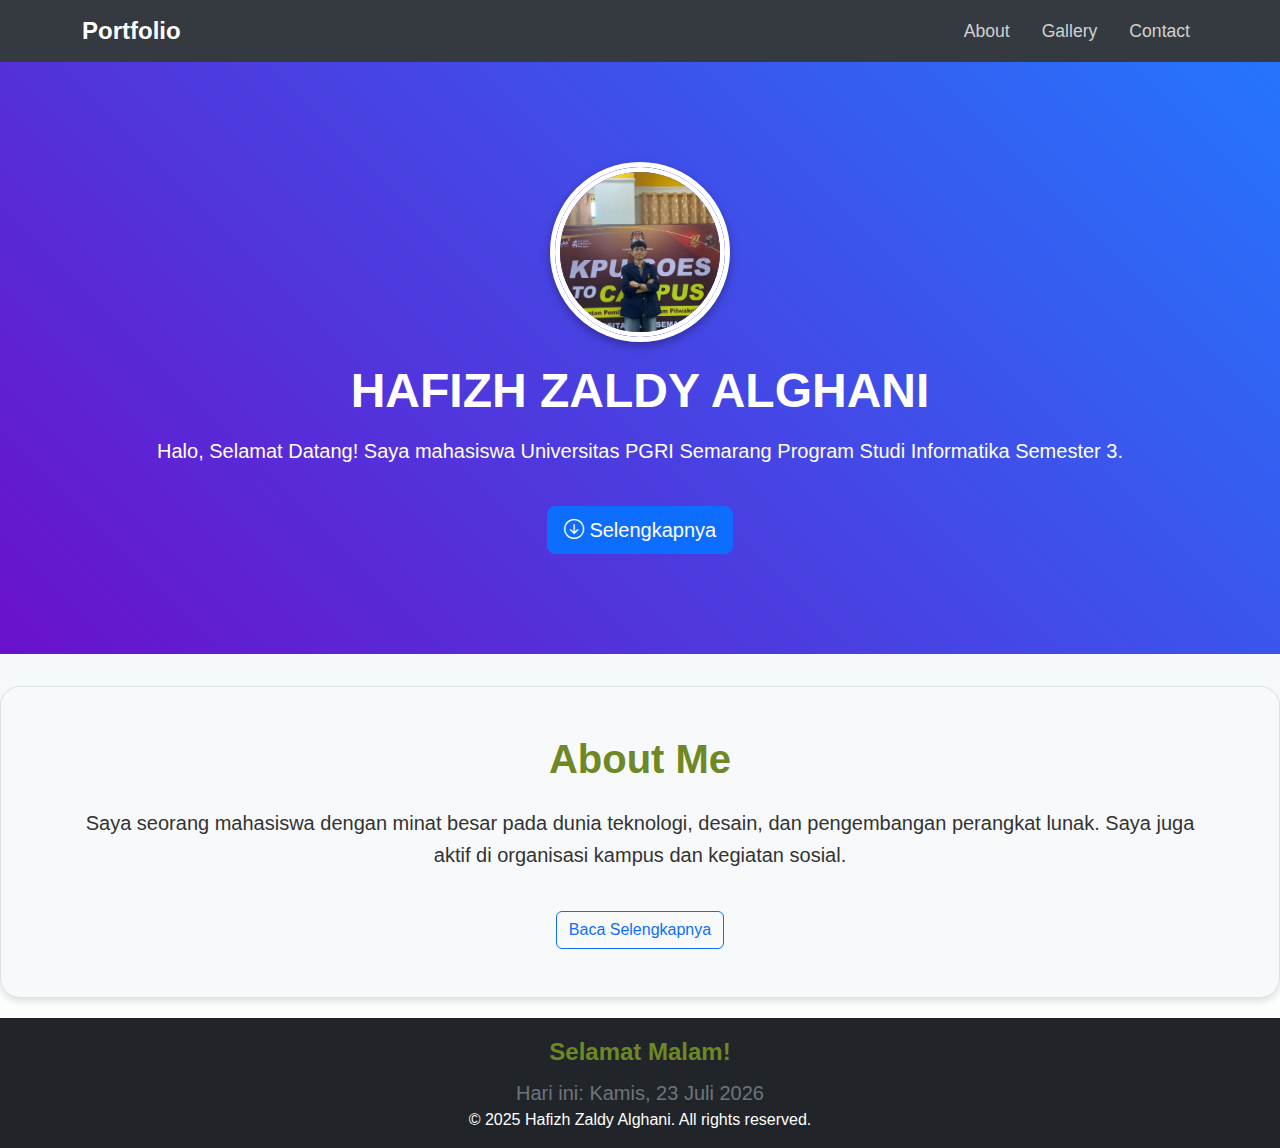
<file: index.html>
<!DOCTYPE html>
<html lang="en">
  <head>
    <meta charset="UTF-8" />
    <meta name="viewport" content="width=device-width, initial-scale=1.0" />
    <title>Home - Portfolio</title>
    <!-- Bootstrap CSS -->
    <link
      href="https://cdn.jsdelivr.net/npm/bootstrap@5.3.0/dist/css/bootstrap.min.css"
      rel="stylesheet"
    />
    <!-- Custom CSS -->
    <link rel="stylesheet" href="style.css" />
    <!-- Bootstrap Icons -->
    <link
      href="https://cdn.jsdelivr.net/npm/bootstrap-icons/font/bootstrap-icons.css"
      rel="stylesheet"
    />
  </head>

  <body>
    <!-- Navbar -->
    <nav class="navbar navbar-expand-lg navbar-dark bg-dark shadow-sm">
      <div class="container">
        <a class="navbar-brand" href="index.html">Portfolio</a>
        <button
          class="navbar-toggler"
          type="button"
          data-bs-toggle="collapse"
          data-bs-target="#navbarNav"
        >
          <span class="navbar-toggler-icon"></span>
        </button>
        <div class="collapse navbar-collapse" id="navbarNav">
          <ul class="navbar-nav ms-auto">
            <li class="nav-item">
              <a class="nav-link" href="about.html">About</a>
            </li>
            <li class="nav-item">
              <a class="nav-link" href="gallery.html">Gallery</a>
            </li>
            <li class="nav-item">
              <a class="nav-link" href="contact.html">Contact</a>
            </li>
          </ul>
        </div>
      </div>
    </nav>

    <!-- Hero Section -->
    <header class="hero-section text-white text-center">
      <div class="container">
        <div class="profile-img-wrapper mx-auto">
          <img
            src="profilhz.jpg"
            alt="Profile Picture"
            class="profile-img rounded-circle"
          />
        </div>
        <h1 class="display-4 fw-bold">HAFIZH ZALDY ALGHANI</h1>
        <p class="lead mt-3">
          Halo, Selamat Datang! Saya mahasiswa Universitas PGRI Semarang Program
          Studi Informatika Semester 3.
        </p>
        <a href="#about" class="btn btn-primary btn-lg mt-4">
          <i class="bi bi-arrow-down-circle"></i> Selengkapnya
        </a>
      </div>
    </header>

    <!-- About Section -->
    <section id="about" class="about-section py-5 bg-light">
      <div class="container text-center">
        <h2 class="mb-4 text-primary">About Me</h2>
        <p class="lead">
          Saya seorang mahasiswa dengan minat besar pada dunia teknologi,
          desain, dan pengembangan perangkat lunak. Saya juga aktif di
          organisasi kampus dan kegiatan sosial.
        </p>
        <a href="about.html" class="btn btn-outline-primary mt-3"
          >Baca Selengkapnya</a
        >
      </div>
    </section>

    <!-- Footer -->
    <footer class="bg-dark text-white text-center py-3">
      <div id="greeting" class="text-primary fs-4 mb-2"></div>
      <div id="current-date" class="text-secondary fs-5"></div>
      <p class="mb-0">&copy; 2025 Hafizh Zaldy Alghani. All rights reserved.</p>
    </footer>

    <!-- Bootstrap Bundle with Popper -->
    <script src="https://cdn.jsdelivr.net/npm/bootstrap@5.3.0/dist/js/bootstrap.bundle.min.js"></script>

    <!-- JavaScript for Greeting and Date -->
    <script>
      // Fungsi untuk mendapatkan greeting berdasarkan waktu
      function getGreeting() {
        const now = new Date();
        const hour = now.getHours();

        if (hour >= 5 && hour < 12) {
          return "Selamat Pagi!";
        } else if (hour >= 12 && hour < 15) {
          return "Selamat Siang!";
        } else if (hour >= 15 && hour < 18) {
          return "Selamat Sore!";
        } else {
          return "Selamat Malam!";
        }
      }

      // Fungsi untuk mendapatkan tanggal saat ini
      function getCurrentDate() {
        const now = new Date();
        const options = { weekday: "long", year: "numeric", month: "long", day: "numeric" };
        return now.toLocaleDateString("id-ID", options);
      }

      // Menampilkan greeting dan tanggal di footer
      function displayGreetingAndDate() {
        const greetingElement = document.getElementById("greeting");
        const dateElement = document.getElementById("current-date");

        if (greetingElement && dateElement) {
          greetingElement.innerText = getGreeting();
          dateElement.innerText = `Hari ini: ${getCurrentDate()}`;
        }
      }

      // Jalankan fungsi saat halaman dimuat
      document.addEventListener("DOMContentLoaded", displayGreetingAndDate);
    </script>
  </body>
</html>
</file>
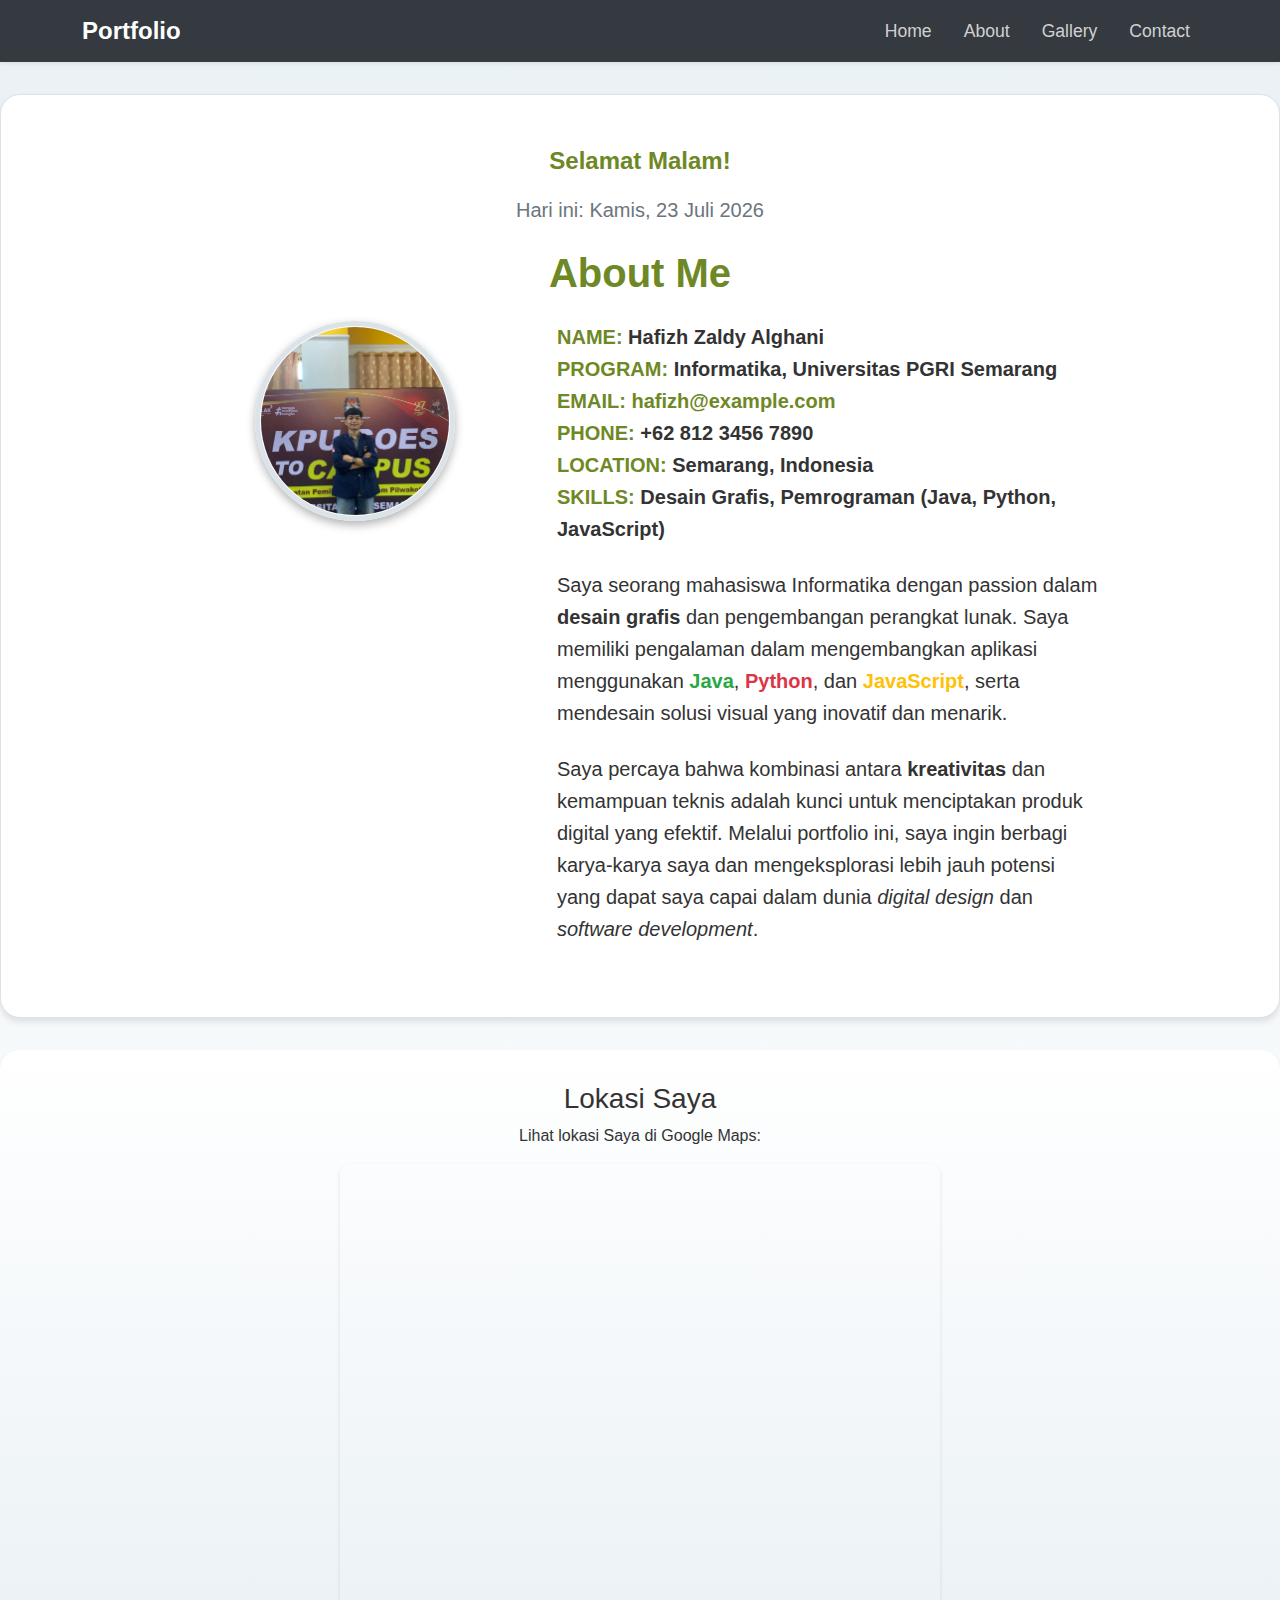
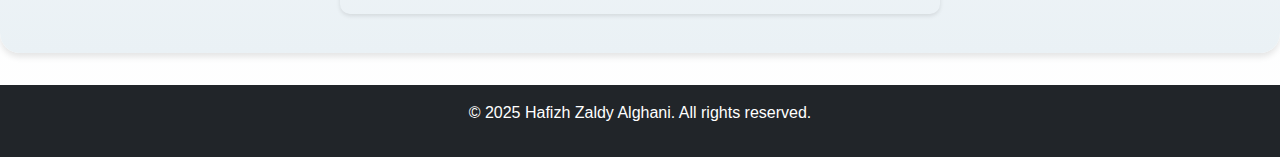
<file: about.html>
<!DOCTYPE html>
<html lang="en">

<head>
    <meta charset="UTF-8">
    <meta name="viewport" content="width=device-width, initial-scale=1.0">
    <title>About - Portfolio</title>
    <link href="https://cdn.jsdelivr.net/npm/bootstrap@5.3.0/dist/css/bootstrap.min.css" rel="stylesheet">
    <link rel="stylesheet" href="style.css">
</head>

<body>
    <!-- Navbar -->
    <nav class="navbar navbar-expand-lg navbar-dark bg-dark shadow-sm">
        <div class="container">
            <a class="navbar-brand" href="index.html">Portfolio</a>
            <button class="navbar-toggler" type="button" data-bs-toggle="collapse" data-bs-target="#navbarNav">
                <span class="navbar-toggler-icon"></span>
            </button>
            <div class="collapse navbar-collapse" id="navbarNav">
                <ul class="navbar-nav ms-auto">
                    <li class="nav-item"><a class="nav-link" href="index.html">Home</a></li>
                    <li class="nav-item"><a class="nav-link active" href="about.html">About</a></li>
                    <li class="nav-item"><a class="nav-link" href="gallery.html">Gallery</a></li>
                    <li class="nav-item"><a class="nav-link" href="contact.html">Contact</a></li>
                </ul>
            </div>
        </div>
    </nav>

    <!-- About Section -->
    <section class="about-section py-5 text-center">
        <!-- Greeting and Current Date -->
        <div id="greeting" class="text-primary fs-4 mb-3"></div>
        <div id="current-date" class="text-secondary fs-5 mb-4"></div>

        <div class="container">
            <h2 class="display-4 mb-4 text-primary">About Me</h2>
            <div class="row justify-content-center">
                <!-- Profile Image -->
                <div class="col-md-4">
                    <div class="profile-img-wrapper mb-4">
                        <img src="profilhz.jpg" alt="Profile Picture" class="profile-img rounded-circle border border-light">
                    </div>
                </div>

                <!-- About Details -->
                <div class="col-md-6 text-start">
                    <p class="lead">
                        <strong class="text-uppercase text-primary">Name:</strong> <span class="fw-bold">Hafizh Zaldy Alghani</span><br>
                        <strong class="text-uppercase text-primary">Program:</strong> <span class="fw-bold">Informatika, Universitas PGRI Semarang</span><br>
                        <strong class="text-uppercase text-primary">Email:</strong> <a href="mailto:hafizh@example.com" class="text-decoration-none text-primary">hafizh@example.com</a><br>
                        <strong class="text-uppercase text-primary">Phone:</strong> <span class="fw-bold">+62 812 3456 7890</span><br>
                        <strong class="text-uppercase text-primary">Location:</strong> <span class="fw-bold">Semarang, Indonesia</span><br>
                        <strong class="text-uppercase text-primary">Skills:</strong> <span class="fw-bold">Desain Grafis, Pemrograman (Java, Python, JavaScript)</span>
                    </p>
                    <p class="fs-5">
                        Saya seorang mahasiswa Informatika dengan passion dalam <span class="fw-bold">desain grafis</span> dan pengembangan perangkat lunak. Saya memiliki pengalaman dalam mengembangkan aplikasi menggunakan <span class="fw-bold text-success">Java</span>, <span class="fw-bold text-danger">Python</span>, dan <span class="fw-bold text-warning">JavaScript</span>, serta mendesain solusi visual yang inovatif dan menarik.
                    </p>
                    <p class="fs-5">
                        Saya percaya bahwa kombinasi antara <span class="fw-bold">kreativitas</span> dan kemampuan teknis adalah kunci untuk menciptakan produk digital yang efektif. Melalui portfolio ini, saya ingin berbagi karya-karya saya dan mengeksplorasi lebih jauh potensi yang dapat saya capai dalam dunia <em>digital design</em> dan <em>software development</em>.
                    </p>
                </div>
            </div>
        </div>
    </section>

    <!-- Google Maps -->
    <div class="video-section">
        <h3>Lokasi Saya</h3>
        <p>Lihat lokasi Saya di Google Maps:</p>
        <iframe 
            src="https://www.google.com/maps/embed?pb=!1m18!1m12!1m3!1d495.0205625937554!2d110.43317714743728!3d-6.989896489917052!2m3!1f0!2f0!3f0!3m2!1i1024!2i768!4f13.1!3m3!1m2!1s0x2e708ca4096a1edd%3A0x525dcb1b9680d71b!2sSemarang%2C%20Karangturi%2C%20Semarang%20Timur%2C%20Semarang%20City%2C%20Central%20Java%2050124!5e0!3m2!1sen!2sid!4v1733321965373!5m2!1sen!2sid" 
            width="600" 
            height="450" 
            style="border:0;" 
            allowfullscreen="" 
            loading="lazy" 
            referrerpolicy="no-referrer-when-downgrade">
        </iframe>
    </div>

    <!-- Footer -->
    <footer class="bg-dark text-white text-center py-3">
        <p>&copy; 2025 Hafizh Zaldy Alghani. All rights reserved.</p>
    </footer>

    <!-- Bootstrap Bundle with Popper -->
    <script src="https://cdn.jsdelivr.net/npm/bootstrap@5.3.0/dist/js/bootstrap.bundle.min.js"></script>

    <!-- JavaScript for Greeting and Date -->
    <script>
      // Fungsi untuk mendapatkan greeting berdasarkan waktu
      function getGreeting() {
        const now = new Date();
        const hour = now.getHours();

        if (hour >= 5 && hour < 12) {
          return "Selamat Pagi!";
        } else if (hour >= 12 && hour < 15) {
          return "Selamat Siang!";
        } else if (hour >= 15 && hour < 18) {
          return "Selamat Sore!";
        } else {
          return "Selamat Malam!";
        }
      }

      // Fungsi untuk mendapatkan tanggal saat ini
      function getCurrentDate() {
        const now = new Date();
        const options = { weekday: "long", year: "numeric", month: "long", day: "numeric" };
        return now.toLocaleDateString("id-ID", options);
      }

      // Menampilkan greeting dan tanggal di halaman
      function displayGreetingAndDate() {
        const greetingElement = document.getElementById("greeting");
        const dateElement = document.getElementById("current-date");

        if (greetingElement && dateElement) {
          greetingElement.innerText = getGreeting();
          dateElement.innerText = `Hari ini: ${getCurrentDate()}`;
        }
      }

      // Jalankan fungsi saat halaman dimuat
      document.addEventListener("DOMContentLoaded", displayGreetingAndDate);
    </script>
</body>
</html>
</file>
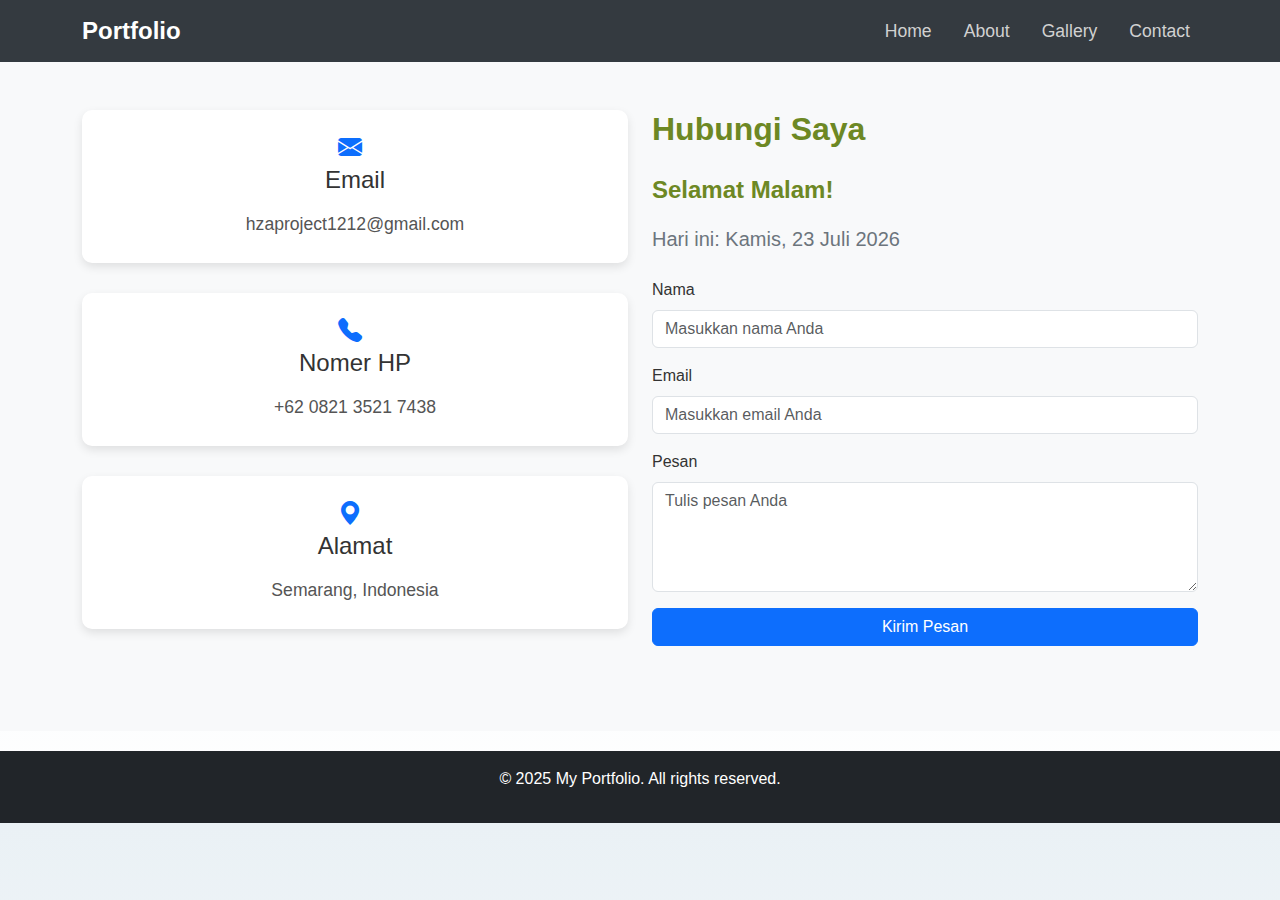
<file: contact.html>
<!DOCTYPE html>
<html lang="en">
  <head>
    <meta charset="UTF-8" />
    <meta name="viewport" content="width=device-width, initial-scale=1.0" />
    <title>Contact - Portfolio</title>
    <link
      href="https://cdn.jsdelivr.net/npm/bootstrap@5.3.0/dist/css/bootstrap.min.css"
      rel="stylesheet"
    />
    <link rel="stylesheet" href="style.css" />
    <link
      href="https://cdn.jsdelivr.net/npm/bootstrap-icons/font/bootstrap-icons.css"
      rel="stylesheet"
    />
  </head>

  <body>
    <!-- Navbar -->
    <nav class="navbar navbar-expand-lg navbar-dark bg-dark">
      <div class="container">
        <a class="navbar-brand" href="index.html">Portfolio</a>
        <button
          class="navbar-toggler"
          type="button"
          data-bs-toggle="collapse"
          data-bs-target="#navbarNav"
        >
          <span class="navbar-toggler-icon"></span>
        </button>
        <div class="collapse navbar-collapse" id="navbarNav">
          <ul class="navbar-nav ms-auto">
            <li class="nav-item">
              <a class="nav-link" href="index.html">Home</a>
            </li>
            <li class="nav-item">
              <a class="nav-link" href="about.html">About</a>
            </li>
            <li class="nav-item">
              <a class="nav-link" href="gallery.html">Gallery</a>
            </li>
            <li class="nav-item">
              <a class="nav-link active" href="contact.html">Contact</a>
            </li>
          </ul>
        </div>
      </div>
    </nav>

    <!-- Contact Section -->
    <section class="contact-section py-5">
      <div class="container">
        <div class="row">
          <div class="col-lg-6 mb-4">
            <div class="contact-info text-center">
              <i class="bi bi-envelope-fill"></i>
              <h4>Email</h4>
              <p>hzaproject1212@gmail.com</p>
            </div>
            <div class="contact-info text-center">
              <i class="bi bi-telephone-fill"></i>
              <h4>Nomer HP</h4>
              <p>+62 0821 3521 7438</p>
            </div>
            <div class="contact-info text-center">
              <i class="bi bi-geo-alt-fill"></i>
              <h4>Alamat</h4>
              <p>Semarang, Indonesia</p>
            </div>
          </div>

          <div class="col-lg-6">
            <h2 class="mb-4 text-primary">Hubungi Saya</h2>

            <!-- Greeting and Date -->
            <div id="greeting" class="text-primary fs-4 mb-3"></div>
            <div id="current-date" class="text-secondary fs-5 mb-4"></div>

            <form>
              <div class="mb-3">
                <label for="name" class="form-label">Nama</label>
                <input
                  type="text"
                  class="form-control"
                  id="name"
                  placeholder="Masukkan nama Anda"
                  required
                />
              </div>
              <div class="mb-3">
                <label for="email" class="form-label">Email</label>
                <input
                  type="email"
                  class="form-control"
                  id="email"
                  placeholder="Masukkan email Anda"
                  required
                />
              </div>
              <div class="mb-3">
                <label for="message" class="form-label">Pesan</label>
                <textarea
                  class="form-control"
                  id="message"
                  rows="4"
                  placeholder="Tulis pesan Anda"
                  required
                ></textarea>
              </div>
              <button type="submit" class="btn btn-primary w-100">
                Kirim Pesan
              </button>
            </form>
          </div>
        </div>
      </div>
    </section>

    <!-- Footer -->
    <footer class="bg-dark text-white text-center py-3">
      <p>&copy; 2025 My Portfolio. All rights reserved.</p>
    </footer>

    <!-- Bootstrap Bundle with Popper -->
    <script src="https://cdn.jsdelivr.net/npm/bootstrap@5.3.0/dist/js/bootstrap.bundle.min.js"></script>

    <!-- JavaScript for Greeting and Date -->
    <script>
      // Fungsi untuk mendapatkan greeting berdasarkan waktu
      function getGreeting() {
        const now = new Date();
        const hour = now.getHours();

        if (hour >= 5 && hour < 12) {
          return "Selamat Pagi!";
        } else if (hour >= 12 && hour < 15) {
          return "Selamat Siang!";
        } else if (hour >= 15 && hour < 18) {
          return "Selamat Sore!";
        } else {
          return "Selamat Malam!";
        }
      }

      // Fungsi untuk mendapatkan tanggal saat ini
      function getCurrentDate() {
        const now = new Date();
        const options = { weekday: "long", year: "numeric", month: "long", day: "numeric" };
        return now.toLocaleDateString("id-ID", options);
      }

      // Menampilkan greeting dan tanggal di halaman
      function displayGreetingAndDate() {
        const greetingElement = document.getElementById("greeting");
        const dateElement = document.getElementById("current-date");

        if (greetingElement && dateElement) {
          greetingElement.innerText = getGreeting();
          dateElement.innerText = `Hari ini: ${getCurrentDate()}`;
        }
      }

      // Jalankan fungsi saat halaman dimuat
      document.addEventListener("DOMContentLoaded", displayGreetingAndDate);
    </script>
  </body>
</html>
</file>
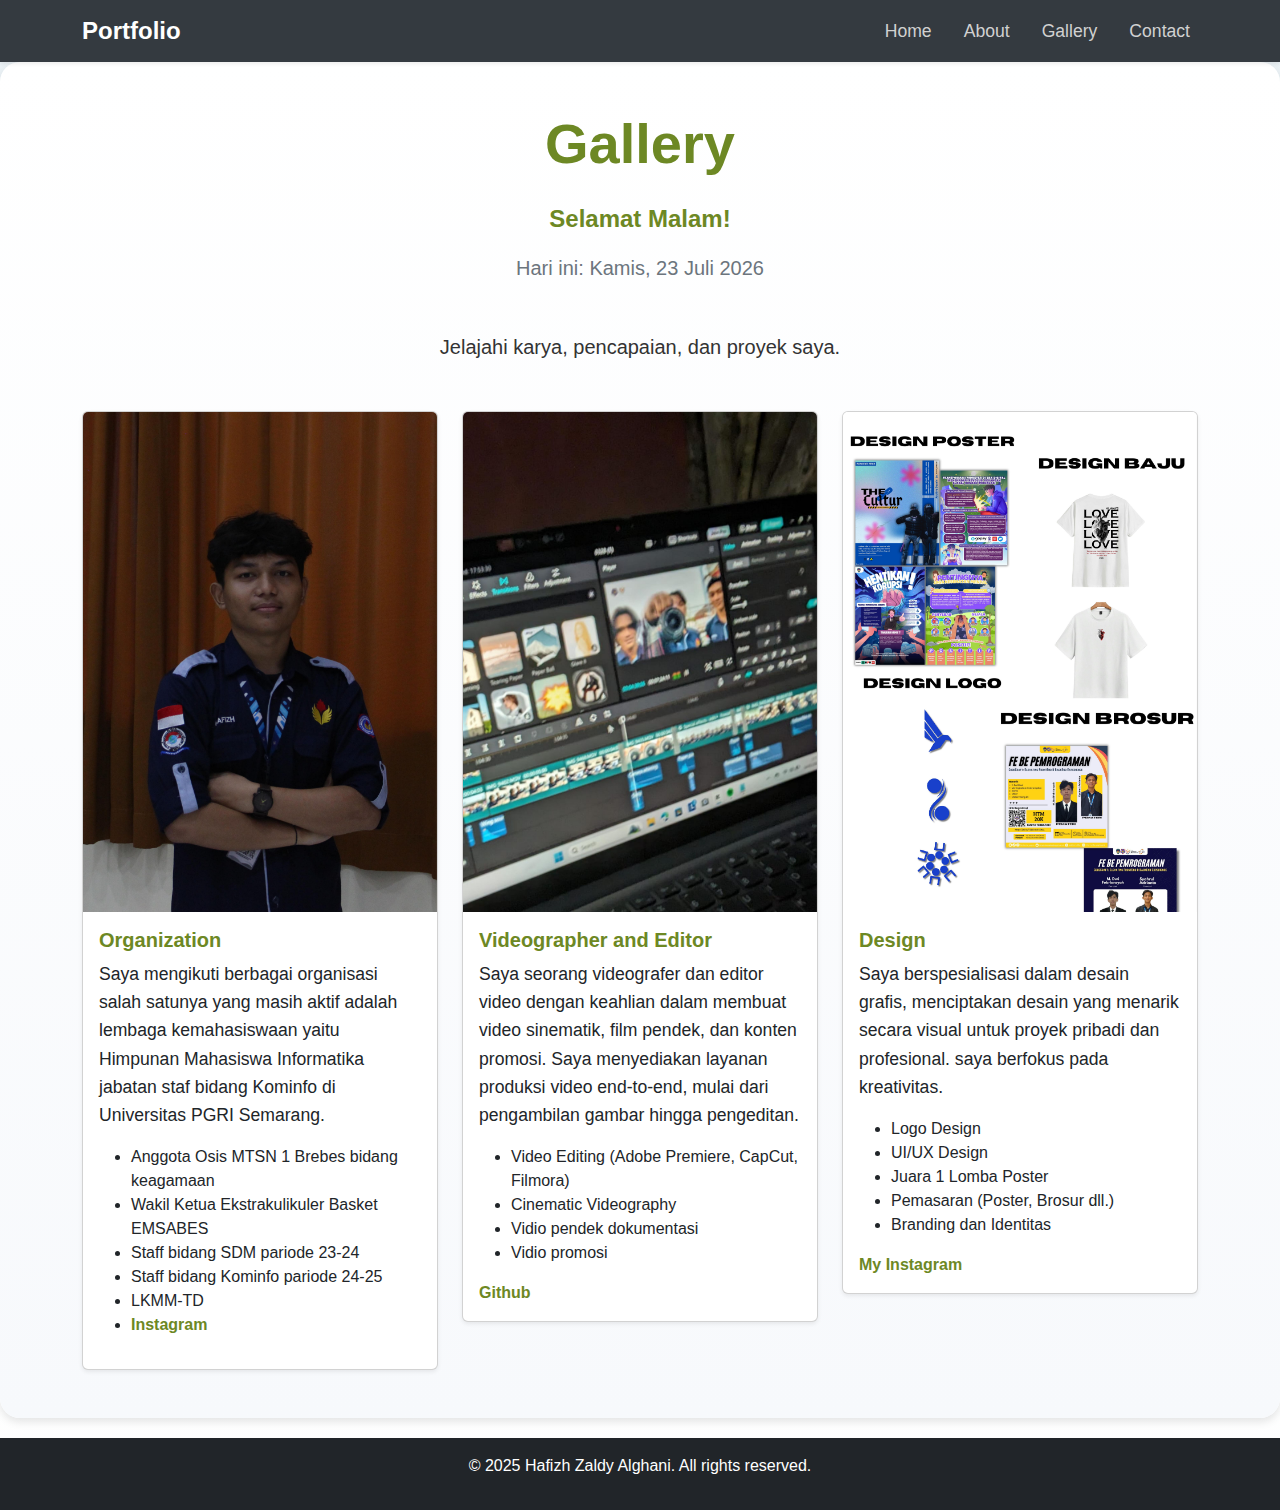
<file: gallery.html>
<!DOCTYPE html>
<html lang="en">

<head>
    <meta charset="UTF-8">
    <meta name="viewport" content="width=device-width, initial-scale=1.0">
    <title>Gallery - Portfolio</title>
    <link href="https://cdn.jsdelivr.net/npm/bootstrap@5.3.0/dist/css/bootstrap.min.css" rel="stylesheet">
    <link rel="stylesheet" href="style.css">
</head>

<body>
    <!-- Navbar -->
    <nav class="navbar navbar-expand-lg navbar-dark bg-dark shadow-sm">
        <div class="container">
            <a class="navbar-brand" href="index.html">Portfolio</a>
            <button class="navbar-toggler" type="button" data-bs-toggle="collapse" data-bs-target="#navbarNav">
                <span class="navbar-toggler-icon"></span>
            </button>
            <div class="collapse navbar-collapse" id="navbarNav">
                <ul class="navbar-nav ms-auto">
                    <li class="nav-item"><a class="nav-link" href="index.html">Home</a></li>
                    <li class="nav-item"><a class="nav-link" href="about.html">About</a></li>
                    <li class="nav-item"><a class="nav-link active" href="gallery.html">Gallery</a></li>
                    <li class="nav-item"><a class="nav-link" href="contact.html">Contact</a></li>
                </ul>
            </div>
        </div>
    </nav>

    <!-- Gallery Section -->
    <section class="gallery-section py-5">
        <div class="container">
            <h2 class="display-4 text-center mb-4 text-primary">Gallery</h2>

            <!-- Greeting and Date -->
            <div id="greeting" class="text-primary fs-4 text-center mb-3"></div>
            <div id="current-date" class="text-secondary fs-5 text-center mb-5"></div>

            <p class="text-center fs-5 mb-5">
                Jelajahi karya, pencapaian, dan proyek saya.
            </p>
            <div class="row g-4">
                <!-- Card 1 -->
                <div class="col-md-4">
                    <div class="card shadow-sm">
                        <img src="organisasi.jpg" class="card-img-top" alt="Organization">
                        <div class="card-body">
                            <h5 class="card-title text-primary">Organization</h5>
                            <p class="card-text">
                                Saya mengikuti berbagai organisasi salah satunya yang masih aktif adalah lembaga kemahasiswaan yaitu Himpunan Mahasiswa Informatika jabatan staf bidang Kominfo di Universitas PGRI Semarang.
                            </p>
                            <ul>
                                <li>Anggota Osis MTSN 1 Brebes bidang keagamaan</li>
                                <li>Wakil Ketua Ekstrakulikuler Basket EMSABES</li>
                                <li>Staff bidang SDM pariode 23-24</li>
                                <li>Staff bidang Kominfo pariode 24-25</li>
                                <li>LKMM-TD</li>
                                <li><a href="https://www.instagram.com/hfzldy_?igsh=MTl0M2o2OG9pcDJ0YQ==" class="text-decoration-none text-primary">Instagram</a></li>
                            </ul>
                        </div>
                    </div>
                </div>

                <!-- Card 2 -->
                <div class="col-md-4">
                    <div class="card shadow-sm">
                        <img src="vidioedit.jpg" class="card-img-top" alt="Videographer and Editor">
                        <div class="card-body">
                            <h5 class="card-title text-primary">Videographer and Editor</h5>
                            <p class="card-text">
                                Saya seorang videografer dan editor video dengan keahlian dalam membuat video sinematik, film pendek, dan konten promosi. Saya menyediakan layanan produksi video end-to-end, mulai dari pengambilan gambar hingga pengeditan.
                            </p>
                            <ul>
                                <li>Video Editing (Adobe Premiere, CapCut, Filmora)</li>
                                <li>Cinematic Videography</li>
                                <li>Vidio pendek dokumentasi</li>
                                <li>Vidio promosi</li>
                            </ul>
                            <a href="https://github.com/Hfzldygg" class="text-decoration-none text-primary">Github</a>
                        </div>
                    </div>
                </div>

                <!-- Card 3 -->
                <div class="col-md-4">
                    <div class="card shadow-sm">
                        <img src="desain.jpg" class="card-img-top" alt="Design">
                        <div class="card-body">
                            <h5 class="card-title text-primary">Design</h5>
                            <p class="card-text">
                                Saya berspesialisasi dalam desain grafis, menciptakan desain yang menarik secara visual untuk proyek pribadi dan profesional. saya berfokus pada kreativitas.
                            </p>
                            <ul>
                                <li>Logo Design</li>
                                <li>UI/UX Design</li>
                                <li>Juara 1 Lomba Poster</li>
                                <li>Pemasaran (Poster, Brosur dll.)</li>
                                <li>Branding dan Identitas</li>
                            </ul>
                            <a href="https://www.instagram.com/exiuse_art?igsh=YjU5dTQxNmh6NDh2" class="text-decoration-none text-primary">My Instagram</a>
                        </div>
                    </div>
                </div>
            </div>
        </div>
    </section>

    <!-- Footer -->
    <footer class="bg-dark text-white text-center py-3">
        <p>&copy; 2025 Hafizh Zaldy Alghani. All rights reserved.</p>
    </footer>

    <!-- Bootstrap Bundle with Popper -->
    <script src="https://cdn.jsdelivr.net/npm/bootstrap@5.3.0/dist/js/bootstrap.bundle.min.js"></script>

    <!-- JavaScript for Greeting and Date -->
    <script>
      // Fungsi untuk mendapatkan greeting berdasarkan waktu
      function getGreeting() {
        const now = new Date();
        const hour = now.getHours();

        if (hour >= 5 && hour < 12) {
          return "Selamat Pagi!";
        } else if (hour >= 12 && hour < 15) {
          return "Selamat Siang!";
        } else if (hour >= 15 && hour < 18) {
          return "Selamat Sore!";
        } else {
          return "Selamat Malam!";
        }
      }

      // Fungsi untuk mendapatkan tanggal saat ini
      function getCurrentDate() {
        const now = new Date();
        const options = { weekday: "long", year: "numeric", month: "long", day: "numeric" };
        return now.toLocaleDateString("id-ID", options);
      }

      // Menampilkan greeting dan tanggal di halaman
      function displayGreetingAndDate() {
        const greetingElement = document.getElementById("greeting");
        const dateElement = document.getElementById("current-date");

        if (greetingElement && dateElement) {
          greetingElement.innerText = getGreeting();
          dateElement.innerText = `Hari ini: ${getCurrentDate()}`;
        }
      }

      // Jalankan fungsi saat halaman dimuat
      document.addEventListener("DOMContentLoaded", displayGreetingAndDate);
    </script>
</body>

</html>
</file>
<file: style.css>
/* General Style */
body {
  font-family: "Arial", sans-serif;
}

/* Navbar */
.navbar-brand {
  font-weight: bold;
  font-size: 1.5rem;
}

.nav-link {
  margin-left: 1rem;
  color: #fff !important;
}

/* Hero Section */
header {
  background: linear-gradient(to right, #007bff, #0056b3);
}

header img {
  border: 5px solid #fff;
  border-radius: 50%;
}

/* Hero Section Background */
.hero-section {
  background: linear-gradient(to bottom right, #007bff, #0056b3);
  text-align: center;
  color: #fff;
  padding: 50px 0;
}

.hero-section h1 {
  font-size: 2.5rem;
  font-weight: bold;
}

.hero-section p {
  font-size: 1.2rem;
  margin-top: 10px;
}

/* Profile Image */
.profile-img-wrapper {
  width: 150px;
  height: 150px;
  border-radius: 50%;
  overflow: hidden;
  box-shadow: 0px 4px 10px rgba(0, 0, 0, 0.3);
  border: 5px solid #fff;
  margin: 0 auto 20px;
}

.profile-img {
  width: 100%;
  height: 100%;
  object-fit: cover;
}

/* Profile Section */
h2 {
  color: #333;
  font-weight: bold;
  margin-bottom: 20px;
}

section p {
  font-size: 1.1rem;
  line-height: 1.6;
}

/* Footer */
footer {
  background-color: #333;
  color: #fff;
  font-size: 0.9rem;
  text-align: center;
  padding: 15px 0;
  margin-top: 20px;
}

/* Form Styles */
form input,
form textarea {
  border-radius: 8px;
  padding: 10px;
  font-size: 1rem;
  border: 1px solid #ccc;
  width: 100%;
  margin-bottom: 15px;
}

form button {
  border-radius: 8px;
  padding: 10px 20px;
  font-size: 1rem;
  color: #fff;
  background-color: #007bff;
  border: none;
  cursor: pointer;
}

form button:hover {
  background-color: #0056b3;
}

/* Responsive Design */
@media (max-width: 768px) {
  header h1 {
    font-size: 1.8rem;
  }

  .hero-section p {
    font-size: 1rem;
  }
}
/* General Body and Text Styling */
body {
  font-family: "Arial", sans-serif;
  background-color: #f8f9fa;
  color: #333;
}

/* Navbar Styling */
.navbar {
  background-color: #343a40 !important;
}

.navbar-nav .nav-link {
  font-size: 1.1rem;
  color: #d1d1d1 !important;
}

.navbar-nav .nav-link:hover {
  color: #ffffff !important;
  text-decoration: underline;
}

/* Hero Section */
.hero-section {
  background: linear-gradient(45deg, #6a11cb, #2575fc);
  color: white;
  padding: 100px 0;
  position: relative;
  overflow: hidden;
}

.hero-section .profile-img-wrapper {
  width: 180px;
  height: 180px;
  overflow: hidden;
  border-radius: 50%;
  border: 5px solid white;
  margin-bottom: 20px;
}

.hero-section h1 {
  font-size: 3rem;
  font-weight: 700;
}

.hero-section p {
  font-size: 1.25rem;
  margin-top: 20px;
}

/* Button Styling */
.btn-light {
  background-color: #fff;
  color: #343a40;
  border-radius: 30px;
  padding: 12px 30px;
  transition: background-color 0.3s ease, transform 0.3s ease;
}

.btn-light:hover {
  background-color: #f8f9fa;
  transform: translateY(-3px);
}

/* Footer Styling */
footer {
  background-color: #343a40;
  color: white;
}

footer p {
  font-size: 1rem;
}

/* Responsive Styling */
@media (max-width: 767px) {
  .hero-section h1 {
    font-size: 2.5rem;
  }

  .hero-section p {
    font-size: 1.1rem;
  }

  .profile-img-wrapper {
    width: 150px;
    height: 150px;
  }
}
/* General Body and Text Styling */
body {
  font-family: "Arial", sans-serif;
  background-color: #f8f9fa;
  color: #333;
}

/* Navbar Styling */
.navbar {
  background-color: #343a40 !important;
}

.navbar-nav .nav-link {
  font-size: 1.1rem;
  color: #d1d1d1 !important;
}

.navbar-nav .nav-link:hover {
  color: #ffffff !important;
  text-decoration: underline;
}

/* About Section */
.about-section {
  background-color: #ffffff;
}

.profile-img-wrapper {
  width: 180px;
  height: 180px;
  overflow: hidden;
  border-radius: 50%;
  border: 5px solid white;
  margin-bottom: 20px;
}

.about-section h2 {
  font-size: 2.5rem;
  color: #007bff; /* Blue color for the header */
}

.about-section p {
  font-size: 1.25rem;
  line-height: 1.6;
  margin-bottom: 1.5rem;
}

.about-section .fs-5 {
  font-size: 1.15rem;
}

/* Highlighting Specific Text */
.text-primary {
  color: #6d8824 !important;
  font-weight: 700;
}

.text-success {
  color: #28a745 !important;
}

.text-danger {
  color: #dc3545 !important;
}

.text-warning {
  color: #ffc107 !important;
}

/* Bold Text Styling */
.fw-bold {
  font-weight: 700;
}

.text-uppercase {
  text-transform: uppercase;
}

/* Footer Styling */
footer {
  background-color: #343a40;
  color: white;
}

footer p {
  font-size: 1rem;
}

/* Responsive Styling */
@media (max-width: 767px) {
  .about-section h2 {
    font-size: 2rem;
  }

  .profile-img-wrapper {
    width: 150px;
    height: 150px;
  }

  .about-section p {
    font-size: 1.1rem;
  }
}
body {
  margin: 0;
  padding: 0;
  background: linear-gradient(to bottom, #eaf1f5, #ffffff);
  font-family: Arial, sans-serif;
}

.about-section {
  background: white;
  border-radius: 20px;
  box-shadow: 0 4px 6px rgba(0, 0, 0, 0.1);
  border: 1px solid #dce3e8;
  padding: 2rem;
  margin-top: 2rem;
}

.profile-img-wrapper {
  border-radius: 50%;
  overflow: hidden;
  border: 5px solid #dce3e8;
  width: 200px;
  height: 200px;
  margin: 0 auto;
}

.profile-img {
  width: 100%;
  height: 100%;
  object-fit: cover;
}

.video-section {
  margin: 2rem auto;
  padding: 2rem;
  background: linear-gradient(to bottom, #ffffff, #eaf1f5);
  border-radius: 20px;
  box-shadow: 0 4px 6px rgba(0, 0, 0, 0.1);
  text-align: center;
}

.video-section iframe {
  border-radius: 10px;
  border: 1px solid #dce3e8;
  box-shadow: 0 2px 4px rgba(0, 0, 0, 0.1);
}
.gallery-section {
  background: linear-gradient(to bottom, #ffffff, #f7f9fc);
  border-radius: 20px;
  padding: 2rem;
  box-shadow: 0 4px 8px rgba(0, 0, 0, 0.1);
}

.gallery-item {
  overflow: hidden;
  position: relative;
  border-radius: 10px;
  transition: transform 0.3s ease, box-shadow 0.3s ease;
}

.gallery-item img {
  transition: transform 0.3s ease;
  border-radius: 10px;
}

.gallery-item:hover img {
  transform: scale(1.1);
}

.gallery-caption {
  opacity: 0;
  transition: opacity 0.3s ease;
}

.gallery-item:hover .gallery-caption {
  opacity: 1;
}
/* Tambahkan gaya untuk meratakan gambar */
.card-img-top {
  height: 500px; /* Tetapkan tinggi gambar */
  object-fit: cover; /* Memastikan gambar tetap proporsional */
}
body {
  font-family: Arial, sans-serif;
}

.contact-section {
  background-color: #f8f9fa;
  padding: 60px 0;
}

.contact-info {
  background-color: #fff;
  border-radius: 10px;
  box-shadow: 0 4px 10px rgba(0, 0, 0, 0.1);
  padding: 20px;
  margin-bottom: 30px;
}

.contact-info h4 {
  font-size: 1.5rem;
  margin-bottom: 15px;
}

.contact-info p {
  margin-bottom: 5px;
  color: #555;
}

.contact-info i {
  font-size: 1.5rem;
  color: #0d6efd;
  margin-right: 10px;
}

.form-control:focus {
  box-shadow: 0 0 5px rgba(13, 110, 253, 0.5);
}
</file>
